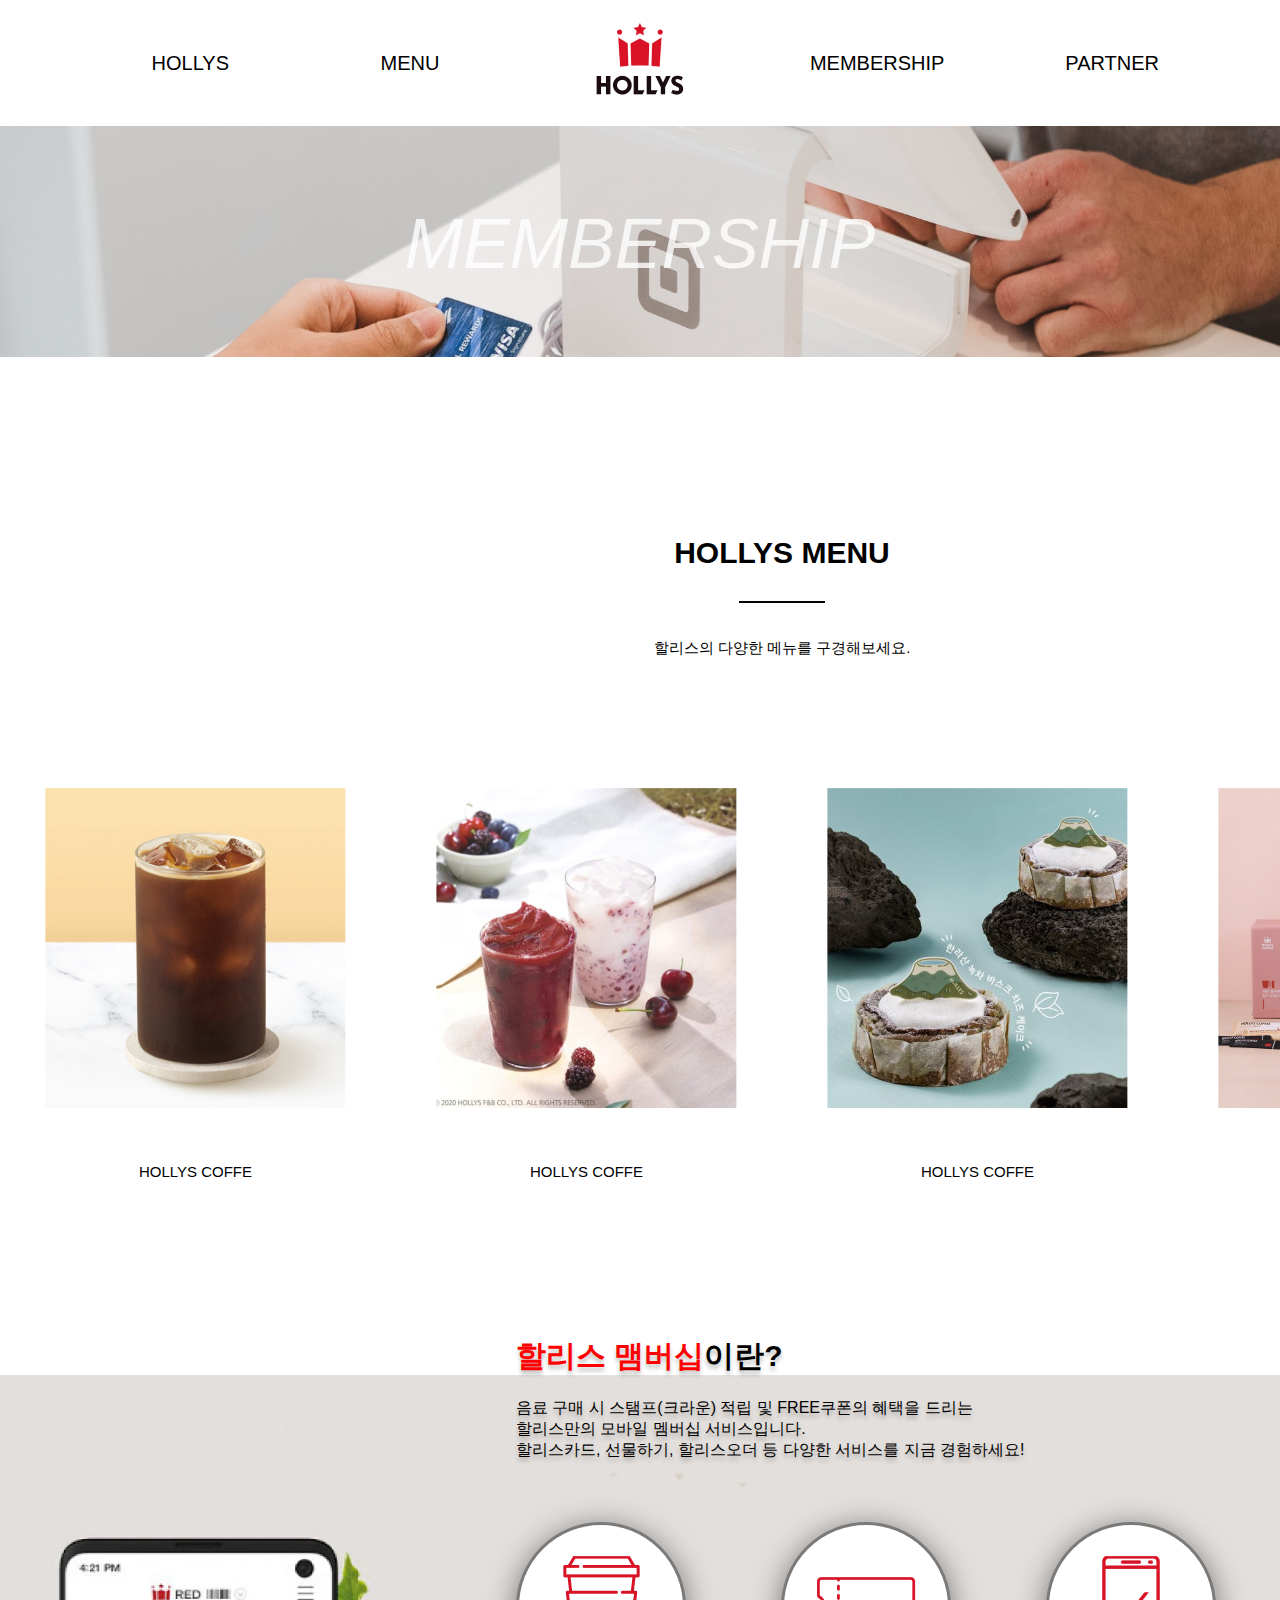
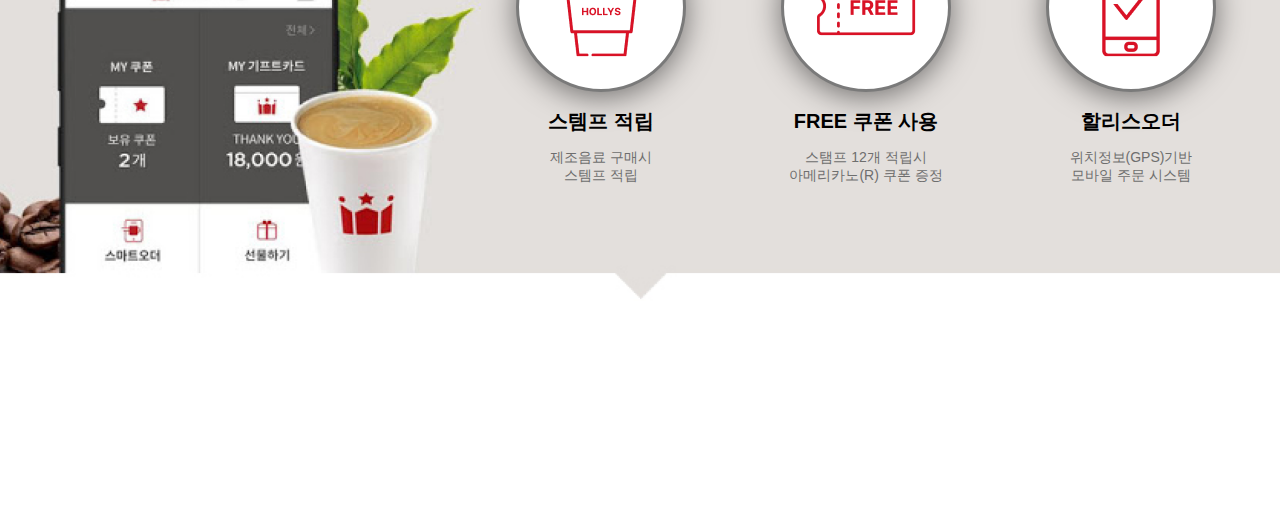
<file: project/hollys/index.html>
<!DOCTYPE html>
<html lang="en">
<head>
    <meta charset="UTF-8">
    <meta http-equiv="X-UA-Compatible" content="IE=edge">
    <meta name="viewport" content="width=device-width, initial-scale=1.0">
    <meta property="og:type" content="website" />
    <meta property="og:site_name" content="Hollys" />
    <meta property="og:title" content="Hollys Coffee Korea" />
    <meta property="og:description" content="할리스커피는 세계에서 가장 큰 다국적 커피 전문점으로, 64개국에서 총 23,187개의 매점을 운영하고 있습니다." />
    <meta property="og:image" content="./img/open.jpg" />
    <meta property="og:url" content="https://whitelim.github.io/Gitproject/project/hollys/self.html" />
    <meta property="twitter:card" content="summary" />
    <meta property="twitter:site" content="Hollys" />
    <meta property="twitter:title" content="Hollys Coffee Korea" />
    <meta property="twitter:description" content="할리스커피는 세계에서 가장 큰 다국적 커피 전문점으로, 64개국에서 총 23,187개의 매점을 운영하고 있습니다." />
    <meta property="twitter:image" content="./img/open.jpg" />
    <meta property="twitter:url" content="https://whitelim.github.io/Gitproject/project/hollys/self.html" />
    <title>Hollys Coffe</title>
    <link rel="stylesheet" href="./self.css">
    <link href="https://fonts.googleapis.com/css2?family=Inter rel="stylesheet">
    <link rel="icon" type="image/png" href="./favicon/favicon-32x32.png" sizes="32x32" />
    <link rel="icon" type="image/png" href="./favicon/favicon-16x16.png" sizes="16x16" />


</head>
<body>
    <header>
        <nav>
            <a href="#">HOLLYS</a>
            <a href="#">MENU</a>
        </nav>
        <figure><a href="#"><img src="./img/logo.png"></a></figure>
        <nav>
            <a href="#">MEMBERSHIP</a>
            <a href="#">PARTNER</a>
        </nav>
    </header>

    <main>
        <article class="srot1">
            <h1>MEMBERSHIP</h1>
            <figure><img src="./img/mb.jpg"></figure>
        </article>

        <article class="srot2">
            <h1>HOLLYS MENU</h1>
            <p>할리스의 다양한 메뉴를 구경해보세요.</p>
            <ul>
                <li>
                    <a href="#">
                        <figure>
                            <p><img src="./img/img-01.jpg"></p>
                            <figcaption>HOLLYS COFFE</figcaption>
                        </figure>
                    </a>
                </li>
                <li>
                    <a href="#">
                        <figure>
                            <p><img src="./img/img-02.jpg"></p>
                            <figcaption>HOLLYS COFFE</figcaption>
                        </figure>
                    </a>
                </li>
                <li>
                    <a href="#">
                        <figure>
                            <p><img src="./img/img-03.jpg"></p>
                            <figcaption>HOLLYS COFFE</figcaption>
                        </figure>
                    </a>
                </li>
                <li>
                    <a href="#">
                        <figure>
                            <p><img src="./img/img-04.jpg"></p>
                            <figcaption>HOLLYS COFFE</figcaption>
                        </figure>
                    </a>
                </li>
            </ul>
        </article>   
        
        <section class="srot3">
            <figure>
                <img src="./img/img-sec02.png">
                <figcaption>
                    <h1><span>할리스 맴버십</span>이란?</h1>
                    <p>음료 구매 시 스탬프(크라운) 적립 및 FREE쿠폰의 혜택을 드리는
                        할리스만의 모바일 멤버십 서비스입니다.
                        할리스카드, 선물하기, 할리스오더 등 다양한 서비스를 지금 경험하세요!</p>
                </figcaption>            
            </figure>
            <div>
                <div>
                    <h1><span>할리스 맴버십</span>이란?</h1>
                    <p>음료 구매 시 스탬프(크라운) 적립 및 FREE쿠폰의 혜택을 드리는
                        할리스만의 모바일 멤버십 서비스입니다.
                        할리스카드, 선물하기, 할리스오더 등 다양한 서비스를 지금 경험하세요!</p>
                    <ul>
                        <li>
                            <figure>
                                <p></p>
                                <figcaption>
                                    <b>스템프 적립</b>
                                    <p>제조음료 구매시
                                        스템프 적립</p>
                                </figcaption>
                            </figure>
                        </li>
                        <li>
                            <figure>
                                <p></p>
                                <figcaption>
                                    <b>FREE 쿠폰 사용</b>
                                    <p>스탬프 12개 적립시
                                        아메리카노(R) 쿠폰 증정</p>
                                </figcaption>
                            </figure>
                        </li>
                        <li>
                            <figure>
                                <p></p>
                                <figcaption>
                                    <b>할리스오더</b>
                                    <p>위치정보(GPS)기반
                                        모바일 주문 시스템</p>
                                </figcaption>
                            </figure>
                        </li>
                    </ul>
                </div>
            </div>
        </section>
    </main>

    <footer>

    </footer>
</body>
</html>
</file>
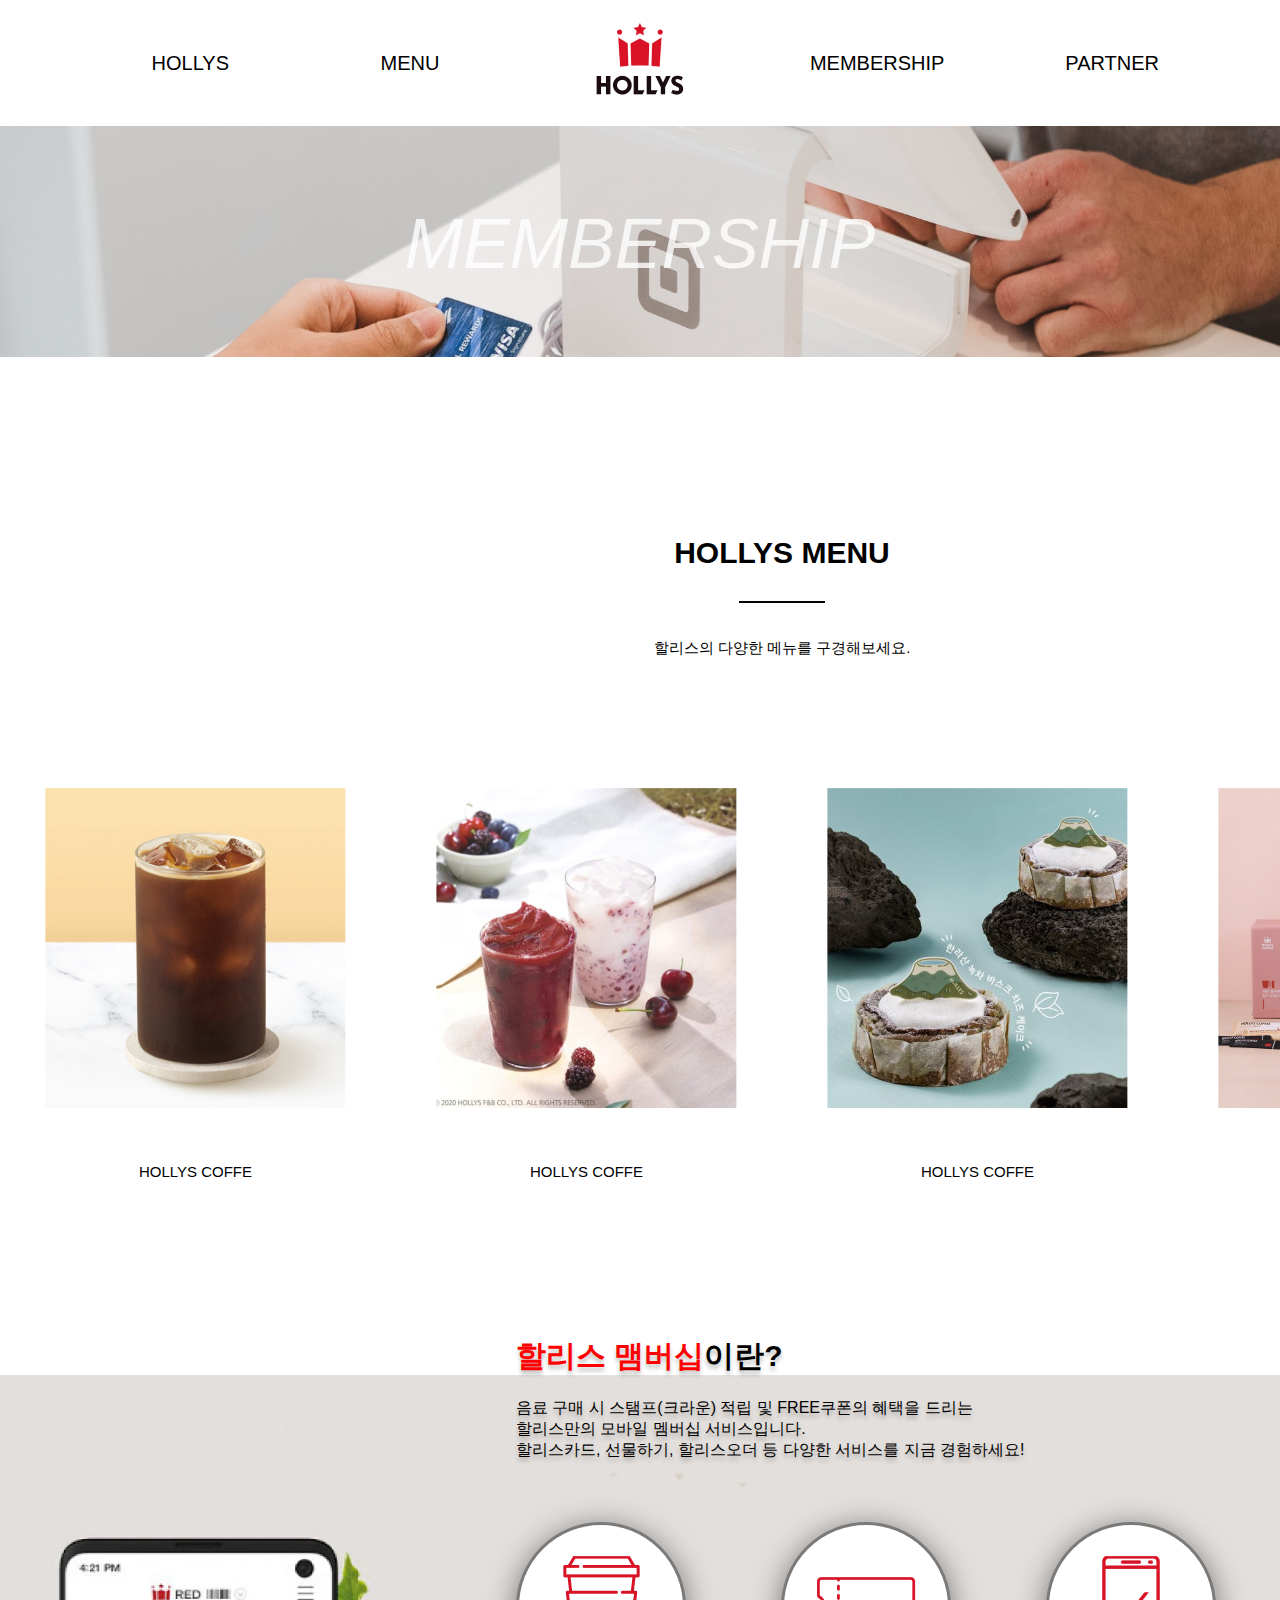
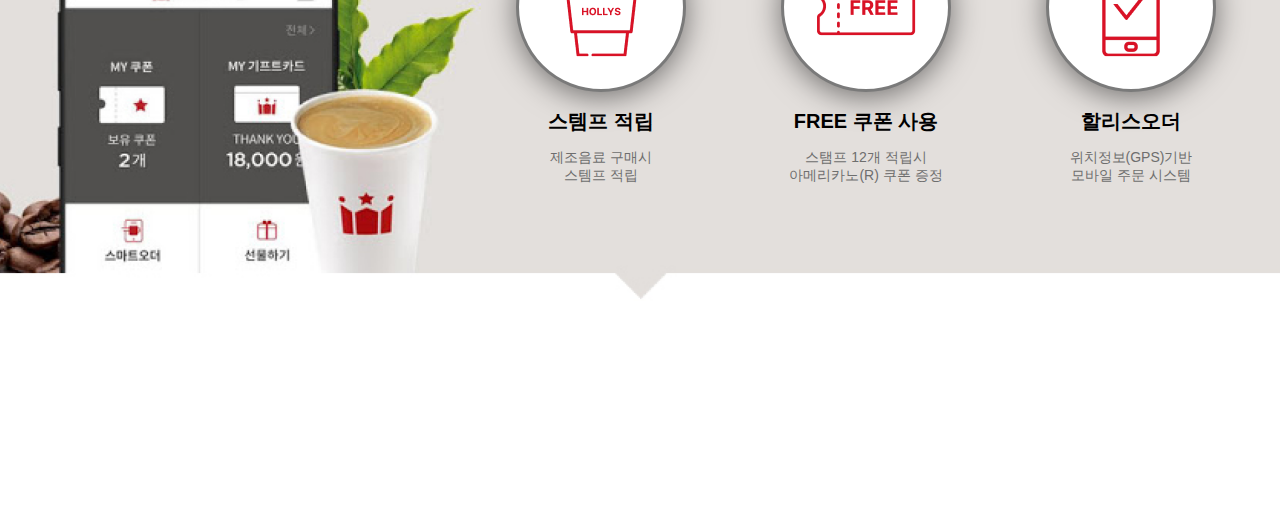
<file: project/hollys/self.html>
<!DOCTYPE html>
<html lang="en">
<head>
    <meta charset="UTF-8">
    <meta http-equiv="X-UA-Compatible" content="IE=edge">
    <meta name="viewport" content="width=device-width, initial-scale=1.0">
    <title>Document</title>
    <link rel="stylesheet" href="./self.css">
    <link href="https://fonts.googleapis.com/css2?family=Inter rel="stylesheet">
    <link rel="icon" type="image/png" href="./favicon/favicon-32x32.png" sizes="32x32" />
<link rel="icon" type="image/png" href="./favicon/favicon-16x16.png" sizes="16x16" />

</head>
<body>
    <header>
        <nav>
            <a href="#">HOLLYS</a>
            <a href="#">MENU</a>
        </nav>
        <figure><a href="#"><img src="./img/logo.png"></a></figure>
        <nav>
            <a href="#">MEMBERSHIP</a>
            <a href="#">PARTNER</a>
        </nav>
    </header>

    <main>
        <article class="srot1">
            <h1>MEMBERSHIP</h1>
            <figure><img src="./img/mb.jpg"></figure>
        </article>

        <article class="srot2">
            <h1>HOLLYS MENU</h1>
            <p>할리스의 다양한 메뉴를 구경해보세요.</p>
            <ul>
                <li>
                    <a href="#">
                        <figure>
                            <p><img src="./img/img-01.jpg"></p>
                            <figcaption>HOLLYS COFFE</figcaption>
                        </figure>
                    </a>
                </li>
                <li>
                    <a href="#">
                        <figure>
                            <p><img src="./img/img-02.jpg"></p>
                            <figcaption>HOLLYS COFFE</figcaption>
                        </figure>
                    </a>
                </li>
                <li>
                    <a href="#">
                        <figure>
                            <p><img src="./img/img-03.jpg"></p>
                            <figcaption>HOLLYS COFFE</figcaption>
                        </figure>
                    </a>
                </li>
                <li>
                    <a href="#">
                        <figure>
                            <p><img src="./img/img-04.jpg"></p>
                            <figcaption>HOLLYS COFFE</figcaption>
                        </figure>
                    </a>
                </li>
            </ul>
        </article>   
        
        <section class="srot3">
            <figure>
                <img src="./img/img-sec02.png">
                <figcaption>
                    <h1><span>할리스 맴버십</span>이란?</h1>
                    <p>음료 구매 시 스탬프(크라운) 적립 및 FREE쿠폰의 혜택을 드리는
                        할리스만의 모바일 멤버십 서비스입니다.
                        할리스카드, 선물하기, 할리스오더 등 다양한 서비스를 지금 경험하세요!</p>
                </figcaption>            
            </figure>
            <div>
                <div>
                    <h1><span>할리스 맴버십</span>이란?</h1>
                    <p>음료 구매 시 스탬프(크라운) 적립 및 FREE쿠폰의 혜택을 드리는
                        할리스만의 모바일 멤버십 서비스입니다.
                        할리스카드, 선물하기, 할리스오더 등 다양한 서비스를 지금 경험하세요!</p>
                    <ul>
                        <li>
                            <figure>
                                <p></p>
                                <figcaption>
                                    <b>스템프 적립</b>
                                    <p>제조음료 구매시
                                        스템프 적립</p>
                                </figcaption>
                            </figure>
                        </li>
                        <li>
                            <figure>
                                <p></p>
                                <figcaption>
                                    <b>FREE 쿠폰 사용</b>
                                    <p>스탬프 12개 적립시
                                        아메리카노(R) 쿠폰 증정</p>
                                </figcaption>
                            </figure>
                        </li>
                        <li>
                            <figure>
                                <p></p>
                                <figcaption>
                                    <b>할리스오더</b>
                                    <p>위치정보(GPS)기반
                                        모바일 주문 시스템</p>
                                </figcaption>
                            </figure>
                        </li>
                    </ul>
                </div>
            </div>
        </section>
    </main>

    <footer>

    </footer>
</body>
</html>
</file>
<file: project/hollys/self.css>
p {
  white-space: pre-line;
}

a {
  text-decoration: none;
  color: #000;
}

* {
  box-sizing: border-box;
}

body, html {
  margin: 0;
  padding: 0;
  font-family: "Inter", sans-serif;
}

header {
  margin: 0;
  padding: 0;
  display: flex;
  justify-content: space-between;
  align-items: center;
  max-width: 1400px;
  width: 100%;
  margin: 20px auto;
}
header nav {
  margin: 0;
  padding: 0;
  list-style: none;
  display: flex;
  justify-content: space-evenly;
  align-items: center;
  width: 100%;
}
header nav a {
  font-weight: 400;
  font-size: 20px;
}
header nav a:hover {
  font-weight: 700;
  font-size: 20px;
}
header figure {
  margin: 0;
  padding: 0;
}

main article.srot1 {
  position: relative;
  display: flex;
  justify-content: center;
  align-items: center;
}
main article.srot1 h1 {
  margin: 0;
  padding: 0;
  font-weight: 400;
  font-size: 70px;
  position: absolute;
  color: rgba(255, 255, 255, 0.8);
  font-style: italic;
}
main article.srot1 figure {
  margin: 0;
  padding: 0;
}
main article.srot1 figure img {
  width: 100%;
  -o-object-fit: cover;
     object-fit: cover;
}
main article.srot2 {
  margin: 155px auto;
  display: flex;
  justify-content: center;
  align-items: center;
  flex-wrap: wrap;
  flex-direction: column;
}
main article.srot2 h1 {
  font-size: 30px;
}
main article.srot2 h1::after {
  content: "";
  margin: 30px auto 0;
  display: block;
  height: 1px;
  width: 40%;
  border-bottom: 2px solid #000;
}
main article.srot2 p {
  font-weight: 300;
  font-size: 15px;
}
main article.srot2 ul {
  display: flex;
  justify-content: center;
  align-items: center;
  margin: 0;
  padding: 0;
  list-style: none;
  margin-top: 100px;
}
main article.srot2 ul li {
  margin: 0 45px;
}
main article.srot2 ul li figure {
  display: flex;
  justify-content: center;
  align-items: center;
  flex-wrap: wrap;
  flex-direction: column;
  margin: 0;
  padding: 0;
}
main article.srot2 ul li figure p {
  height: 320px;
  overflow: hidden;
}
main article.srot2 ul li figure p img {
  transition: 0.5s;
}
main article.srot2 ul li figure p img:hover {
  transform: scale(1.1);
}
main article.srot2 ul li figure figcaption {
  margin: 40px auto;
  font-weight: 300;
  font-size: 15px;
}
main section.srot3 {
  margin: 0;
  padding: 0;
  margin-bottom: 200px;
  position: relative;
}
main section.srot3 > figure:nth-of-type(1) {
  margin: 0;
  padding: 0;
}
main section.srot3 > figure:nth-of-type(1) figcaption {
  display: none;
}
main section.srot3 > figure:nth-of-type(1) img {
  width: 100%;
  -o-object-fit: cover;
     object-fit: cover;
}
main section.srot3 > div {
  max-width: 1400px;
  position: absolute;
  top: 0;
  left: 0;
  right: 0;
  margin: 0 auto;
  height: 100%;
}
main section.srot3 > div div {
  width: 700px;
  position: absolute;
  bottom: 20%;
  right: 5%;
}
main section.srot3 > div div > h1 {
  font-weight: 700;
  font-size: 30px;
  text-shadow: 0 4px 4px rgba(0, 0, 0, 0.25);
}
main section.srot3 > div div > h1 span {
  color: red;
}
main section.srot3 > div div > p {
  text-shadow: 0 4px 4px rgba(0, 0, 0, 0.25);
}
main section.srot3 > div div ul {
  display: flex;
  justify-content: space-between;
  align-items: flex-start;
  margin: 0;
  padding: 0;
  list-style: none;
  margin-top: 45px;
}
main section.srot3 > div div ul li figure {
  margin: 0;
  padding: 0;
}
main section.srot3 > div div ul li figure > p {
  width: 170px;
  height: 170px;
  border: 3px solid #7a7a7a;
  border-radius: 50%;
  box-shadow: 0 5px 30px rgba(0, 0, 0, 0.5);
}
main section.srot3 > div div ul li figure figcaption {
  display: flex;
  justify-content: center;
  align-items: center;
  flex-wrap: wrap;
  flex-direction: column;
}
main section.srot3 > div div ul li figure figcaption b {
  font-weight: 700;
  font-size: 20px;
}
main section.srot3 > div div ul li figure figcaption p {
  font-weight: 300;
  font-size: 14px;
  text-align: center;
  color: #6e6e6e;
}

.srot3 li:nth-of-type(1) figure > p {
  background: #fff url("./img/icon1.png") center no-repeat;
}

.srot3 li:nth-of-type(2) figure > p {
  background: #fff url("./img/icon2.png") center no-repeat;
}

.srot3 li:nth-of-type(3) figure > p {
  background: #fff url("./img/icon3.png") center no-repeat;
}

@media (max-width:1279px) {
  header {
    max-width: 100%;
    width: 100%;
    justify-content: center;
  }
  header nav a {
    font-weight: 700;
    font-size: 1rem;
  }
  main {
    max-width: 100%;
  }
  main article.srot1 h1 {
    font-weight: 700;
    font-size: 40px;
  }
  main article.srot1 figure img {
    height: 350px;
  }
  main article.srot2 {
    max-width: 100%;
    width: 100%;
    margin: 30px 0;
  }
  main article.srot2 ul {
    flex-wrap: wrap;
  }
  main article.srot2 ul li figure figcaption {
    margin: 10px auto 40px;
  }
  main section.srot3 > figure:nth-of-type(1) {
    position: relative;
  }
  main section.srot3 > figure:nth-of-type(1) figcaption {
    display: flex;
    position: absolute;
    text-align: right;
    top: 0;
    bottom: 0;
    margin-top: auto;
    margin-bottom: auto;
    right: 5%;
    font-size: 18px;
    align-content: flex-end;
    justify-content: center;
    flex-direction: column;
  }
  main section.srot3 > figure:nth-of-type(1) figcaption h1 span {
    color: red;
  }
  main section.srot3 > figure:nth-of-type(1) figcaption p {
    font-size: 12px;
  }
  main section.srot3 > div {
    max-width: 100%;
    position: relative;
  }
  main section.srot3 > div > div {
    width: 90%;
    position: relative;
    margin: 0px auto;
    right: 0;
    text-align: center;
  }
  main section.srot3 > div > div h1, main section.srot3 > div > div > p {
    display: none;
  }
  main section.srot3 > div > div ul {
    flex-wrap: wrap;
    flex-direction: row;
    align-content: center;
  }
}
@media (max-width:480px) {
  header {
    max-width: 480px;
    width: 100%;
    justify-content: center;
  }
  header nav {
    display: none;
  }
  main {
    max-width: 480px;
  }
  main article.srot1 h1 {
    font-weight: 700;
    font-size: 40px;
  }
  main article.srot1 figure img {
    height: 350px;
  }
  main article.srot2 {
    max-width: 480px;
    width: 100%;
    margin: 30px 0;
  }
  main article.srot2 ul {
    flex-wrap: wrap;
  }
  main article.srot2 ul li figure figcaption {
    margin: 10px auto 40px;
  }
  main section.srot3 > figure:nth-of-type(1) {
    position: relative;
  }
  main section.srot3 > figure:nth-of-type(1) figcaption {
    display: flex;
    align-items: center;
    position: absolute;
    text-align: right;
    top: 0;
    bottom: 0;
    margin-top: auto;
    margin-bottom: auto;
    right: 5%;
    font-size: 18px;
  }
  main section.srot3 > figure:nth-of-type(1) figcaption h1 span {
    color: red;
  }
  main section.srot3 > figure:nth-of-type(1) figcaption > p {
    display: none;
  }
  main section.srot3 > div {
    max-width: 100%;
    position: relative;
  }
  main section.srot3 > div > div {
    width: 90%;
    position: relative;
    margin: 0px auto;
    right: 0;
    text-align: center;
  }
  main section.srot3 > div > div h1 {
    display: none;
  }
  main section.srot3 > div > div p {
    display: block;
  }
  main section.srot3 > div > div ul {
    flex-wrap: wrap;
    flex-direction: column;
    align-content: center;
  }
}/*# sourceMappingURL=self.css.map */
</file>
